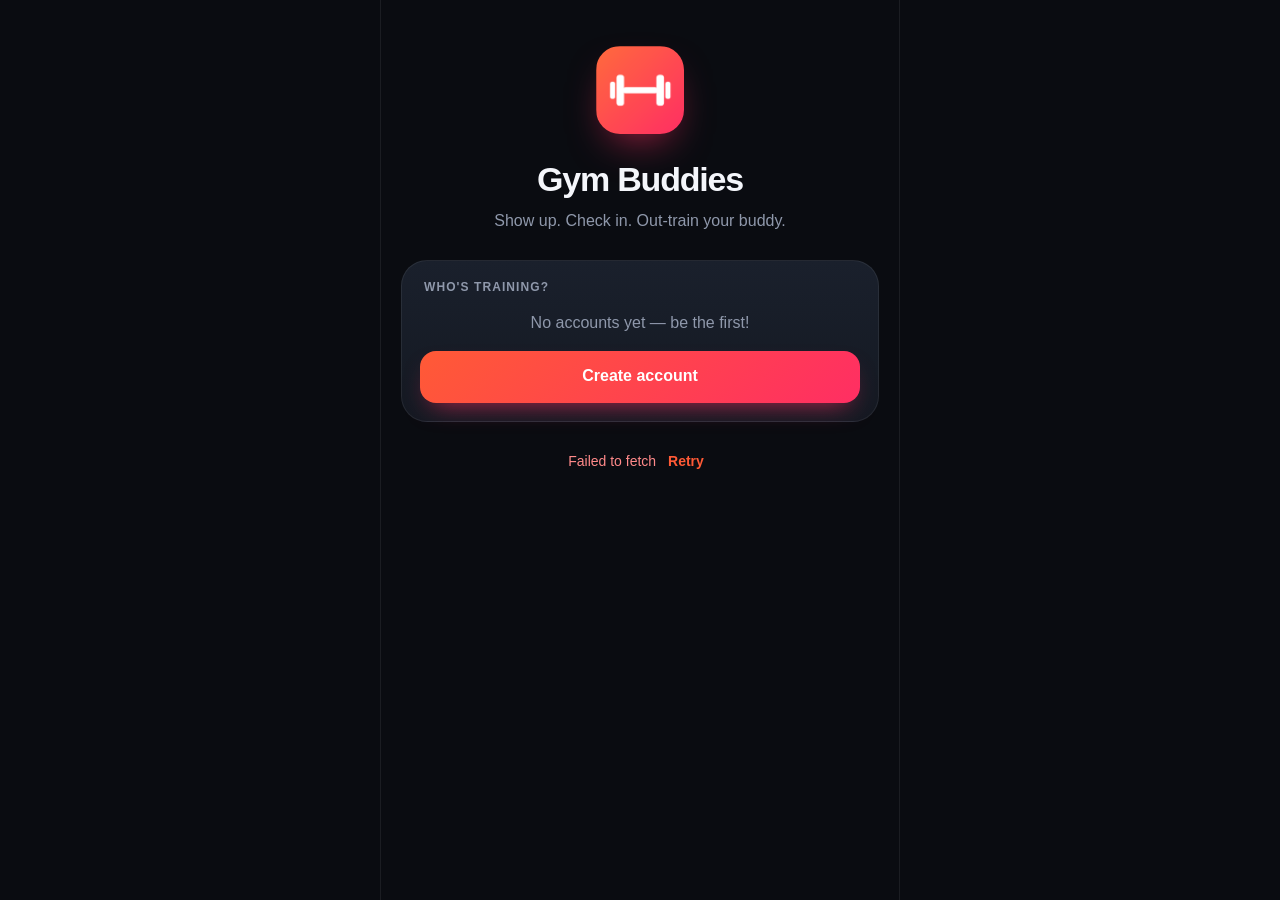
<file: index.html>
<!DOCTYPE html>
<html lang="en">
<head>
    <meta charset="UTF-8">
    <meta name="viewport" content="width=device-width, initial-scale=1, viewport-fit=cover">
    <title>Gym Buddies</title>
    <meta name="description" content="A two-person gym accountability tracker. Check in, keep streaks, out-train your buddy.">
    <meta name="theme-color" content="#0a0c11">
    <meta name="color-scheme" content="dark">
    <meta name="mobile-web-app-capable" content="yes">
    <meta name="apple-mobile-web-app-capable" content="yes">
    <meta name="apple-mobile-web-app-status-bar-style" content="black-translucent">
    <meta name="apple-mobile-web-app-title" content="Gym Buddies">
    <meta name="format-detection" content="telephone=no">
    <link rel="manifest" href="manifest.webmanifest">
    <link rel="icon" href="icons/icon.svg" type="image/svg+xml">
    <link rel="apple-touch-icon" href="icons/apple-touch-icon.png">
    <link rel="stylesheet" href="gym.css?v=3.3.0">
</head>
<body>
    <div class="app">
        <div id="auth" class="auth" hidden></div>

        <div id="main" hidden>
            <header class="topbar">
                <div class="topbar-text">
                    <span class="topbar-sub" id="tb-sub"></span>
                    <h1 id="tb-title">Gym Buddies</h1>
                </div>
                <button id="sync-btn" class="sync-pill" data-action="sync-now" aria-label="Sync status"></button>
            </header>

            <main>
                <section id="view-today" class="view" aria-label="Today"></section>
                <section id="view-calendar" class="view" aria-label="Calendar"></section>
                <section id="view-battle" class="view" aria-label="Battle"></section>
                <section id="view-trophies" class="view" aria-label="Trophies"></section>
                <section id="view-me" class="view" aria-label="Profile"></section>
            </main>

            <nav class="tabbar" aria-label="Main">
                <div class="tabbar-inner">
                    <button class="tab" data-action="tab" data-tab="today">
                        <svg viewBox="0 0 24 24" aria-hidden="true"><path d="M12 2.8c.9 3.4 5.2 5.6 5.2 10.4a5.2 5.2 0 0 1-10.4 0c0-2.6 1.5-4.2 2.6-5.2.3 1.7 1 2.7 2.1 3.1 0-3.1.4-5.6.5-8.3z"/></svg>
                        <span>Today</span>
                    </button>
                    <button class="tab" data-action="tab" data-tab="calendar">
                        <svg viewBox="0 0 24 24" aria-hidden="true"><rect x="3.5" y="5" width="17" height="15.5" rx="3.5"/><path d="M3.5 10h17M8 3v4M16 3v4"/></svg>
                        <span>Calendar</span>
                    </button>
                    <button class="tab" data-action="tab" data-tab="battle">
                        <svg viewBox="0 0 24 24" aria-hidden="true"><path d="M5 20v-8M12 20V4M19 20v-5"/></svg>
                        <span>Battle</span>
                    </button>
                    <button class="tab" data-action="tab" data-tab="trophies">
                        <svg viewBox="0 0 24 24" aria-hidden="true"><path d="M8 4h8v5a4 4 0 0 1-8 0V4z"/><path d="M8 6H5.5a2 2 0 0 0 2 4H8M16 6h2.5a2 2 0 0 1-2 4H16M12 13v4M8.5 20.5h7M10 17h4"/></svg>
                        <span>Trophies</span>
                    </button>
                    <button class="tab" data-action="tab" data-tab="me">
                        <svg viewBox="0 0 24 24" aria-hidden="true"><circle cx="12" cy="8.5" r="3.8"/><path d="M4.5 20c1.4-3.6 4.2-5.3 7.5-5.3s6.1 1.7 7.5 5.3"/></svg>
                        <span>Me</span>
                    </button>
                </div>
            </nav>
        </div>
    </div>

    <div id="sheet" class="sheet-wrap" hidden>
        <div class="sheet-backdrop" data-action="close-sheet"></div>
        <div class="sheet" role="dialog" aria-modal="true">
            <div class="sheet-handle"></div>
            <div id="sheet-body"></div>
        </div>
    </div>

    <div id="toast" class="toast" role="status" aria-live="polite"></div>
    <div id="confetti" class="confetti" aria-hidden="true"></div>
    <input type="file" id="photo-input" class="visually-hidden" accept="image/*" tabindex="-1" aria-hidden="true">

    <noscript><p style="padding:24px;color:#fff">Gym Buddies needs JavaScript enabled.</p></noscript>

    <script src="config.js?v=3.3.0"></script>
    <script src="gym.js?v=3.3.0"></script>
</body>
</html>
</file>
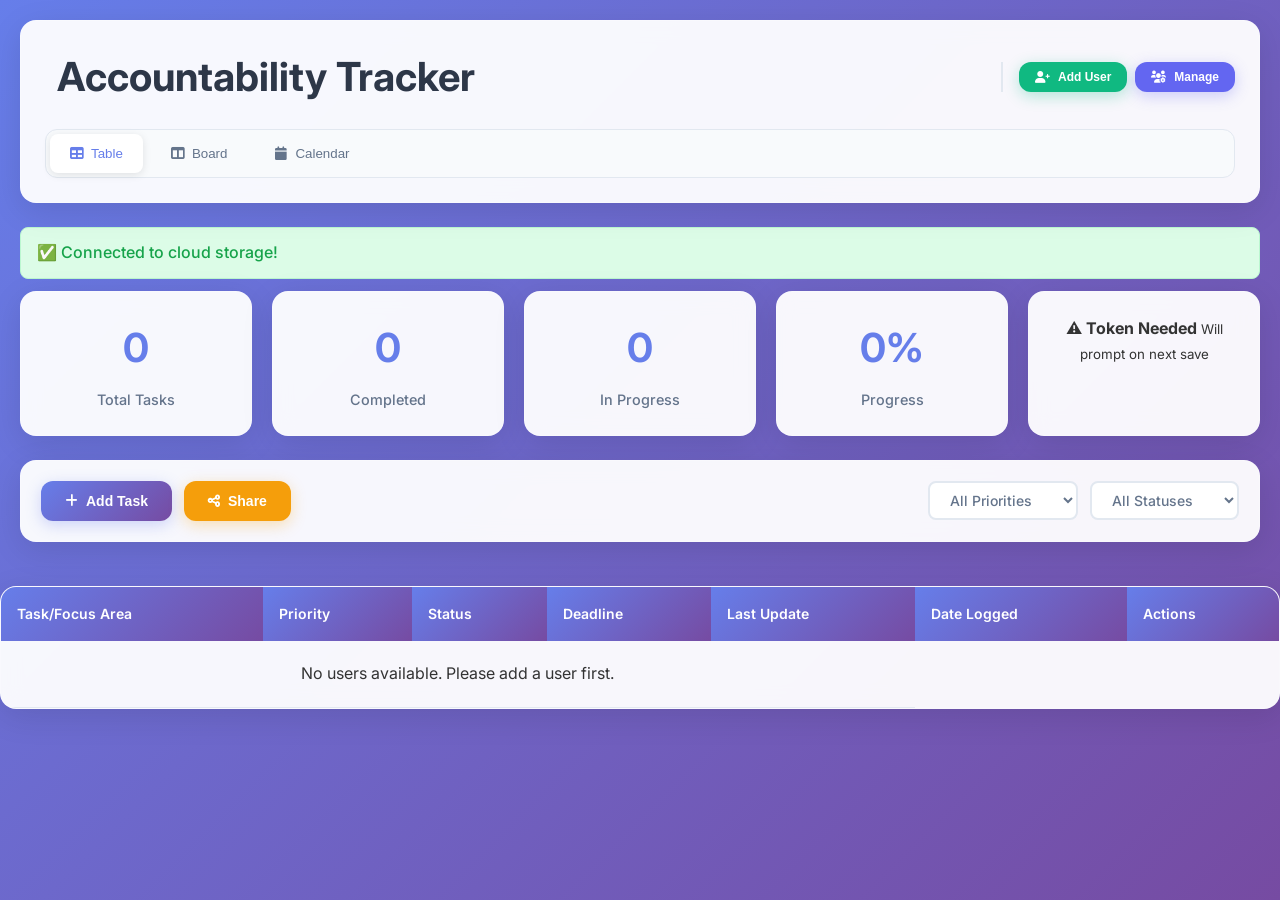
<file: tasks.html>
<!DOCTYPE html>
<html lang="en">
<head>
    <meta charset="UTF-8">
    <meta name="viewport" content="width=device-width, initial-scale=1.0">
    <title>Personal Accountability Tracker</title>
    <link rel="stylesheet" href="styles.css">
    <link href="https://cdnjs.cloudflare.com/ajax/libs/font-awesome/6.0.0/css/all.min.css" rel="stylesheet">
    <link href="https://fonts.googleapis.com/css2?family=Inter:wght@300;400;500;600;700&display=swap" rel="stylesheet">
</head>
<body>
    <div class="container">
        <header>
            <div class="header-content">
                <h1><i class="fas fa-target"></i> Accountability Tracker</h1>
                <div class="person-selector">
                    <div id="person-buttons">
                        <button class="person-btn active" onclick="switchPerson('person1')">
                            <i class="fas fa-user"></i> Alex's Tracker
                        </button>
                        <button class="person-btn" onclick="switchPerson('person2')">
                            <i class="fas fa-user"></i> Jordan's Tracker
                        </button>
                    </div>
                    <div class="user-management">
                        <button class="btn btn-add-user" onclick="showAddUserModal()">
                            <i class="fas fa-user-plus"></i> Add User
                        </button>
                        <button class="btn btn-manage-users" onclick="showManageUsersModal()">
                            <i class="fas fa-users-cog"></i> Manage
                        </button>
                    </div>
                </div>
            </div>
            <div class="view-controls">
                <button class="view-btn active" onclick="switchView('table')">
                    <i class="fas fa-table"></i> Table
                </button>
                <button class="view-btn" onclick="switchView('kanban')">
                    <i class="fas fa-columns"></i> Board
                </button>
                <button class="view-btn" onclick="switchView('calendar')">
                    <i class="fas fa-calendar"></i> Calendar
                </button>
            </div>
        </header>

        <div class="stats-section">
            <div class="stat-card">
                <div class="stat-number" id="total-tasks">0</div>
                <div class="stat-label">Total Tasks</div>
            </div>
            <div class="stat-card">
                <div class="stat-number" id="completed-tasks">0</div>
                <div class="stat-label">Completed</div>
            </div>
            <div class="stat-card">
                <div class="stat-number" id="in-progress-tasks">0</div>
                <div class="stat-label">In Progress</div>
            </div>
            <div class="stat-card">
                <div class="stat-number" id="progress-percentage">0%</div>
                <div class="stat-label">Progress</div>
            </div>
            <div class="stat-card" id="cloud-status-card" style="display: none;">
                <div class="stat-number" id="cloud-status">☁️</div>
                <div class="stat-label">Cloud Status</div>
            </div>
        </div>

        <div class="actions-bar">
            <div class="left-actions">
                <button class="btn btn-primary" onclick="addTask()">
                    <i class="fas fa-plus"></i> Add Task
                </button>
                <button class="btn btn-share" onclick="showShareModal()">
                    <i class="fas fa-share-alt"></i> Share
                </button>
            </div>
            <div class="filter-controls">
                <select id="priority-filter" onchange="filterTasks()">
                    <option value="all">All Priorities</option>
                    <option value="high">High Priority</option>
                    <option value="medium">Medium Priority</option>
                    <option value="low">Low Priority</option>
                </select>
                <select id="status-filter" onchange="filterTasks()">
                    <option value="all">All Statuses</option>
                    <option value="not-started">Not Started</option>
                    <option value="in-progress">In Progress</option>
                    <option value="completed">Completed</option>
                </select>
            </div>
        </div>
        </div>

        <!-- Table View -->
        <div id="table-view" class="view-content active">
            <div class="table-container">
                <table id="tasks-table">
                    <thead>
                        <tr>
                            <th>Task/Focus Area</th>
                            <th>Priority</th>
                            <th>Status</th>
                            <th>Deadline</th>
                            <th>Last Update</th>
                            <th>Date Logged</th>
                            <th>Actions</th>
                        </tr>
                    </thead>
                    <tbody id="tasks-tbody">
                        <!-- Tasks will be dynamically inserted here -->
                    </tbody>
                </table>
            </div>
        </div>

        <!-- Kanban Board View -->
        <div id="kanban-view" class="view-content">
            <div class="kanban-board">
                <div class="kanban-column">
                    <div class="kanban-header">
                        <h3><i class="fas fa-play"></i> Not Started</h3>
                        <span class="task-count" id="not-started-count">0</span>
                    </div>
                    <div class="kanban-tasks" id="not-started-tasks"></div>
                </div>
                <div class="kanban-column">
                    <div class="kanban-header">
                        <h3><i class="fas fa-spinner"></i> In Progress</h3>
                        <span class="task-count" id="in-progress-count">0</span>
                    </div>
                    <div class="kanban-tasks" id="in-progress-tasks-kanban"></div>
                </div>
                <div class="kanban-column">
                    <div class="kanban-header">
                        <h3><i class="fas fa-check"></i> Completed</h3>
                        <span class="task-count" id="completed-count">0</span>
                    </div>
                    <div class="kanban-tasks" id="completed-tasks-kanban"></div>
                </div>
            </div>
        </div>

        <!-- Calendar View -->
        <div id="calendar-view" class="view-content">
            <div class="calendar-header">
                <button class="nav-btn" onclick="navigateMonth(-1)"><i class="fas fa-chevron-left"></i></button>
                <h2 id="calendar-month">September 2025</h2>
                <button class="nav-btn" onclick="navigateMonth(1)"><i class="fas fa-chevron-right"></i></button>
            </div>
            <div class="calendar-grid" id="calendar-grid">
                <!-- Calendar will be generated here -->
            </div>
        </div>
    </div>

    <!-- Task Modal -->
    <div id="task-modal" class="modal">
        <div class="modal-content">
            <div class="modal-header">
                <h2 id="modal-title">Add New Task</h2>
                <button class="close-btn" onclick="closeModal()">&times;</button>
            </div>
            <div class="modal-body">
                <form id="task-form">
                    <div class="form-group">
                        <label for="task-name">Task/Focus Area *</label>
                        <input type="text" id="task-name" required placeholder="e.g., LeetCode Dynamic Programming">
                    </div>
                    <div class="form-row">
                        <div class="form-group">
                            <label for="task-priority">Priority *</label>
                            <select id="task-priority" required>
                                <option value="high">High</option>
                                <option value="medium" selected>Medium</option>
                                <option value="low">Low</option>
                            </select>
                        </div>
                        <div class="form-group">
                            <label for="task-status">Status *</label>
                            <select id="task-status" required>
                                <option value="not-started" selected>Not Started</option>
                                <option value="in-progress">In Progress</option>
                                <option value="completed">Completed</option>
                            </select>
                        </div>
                    </div>
                    <div class="form-group">
                        <label for="task-deadline">Deadline</label>
                        <input type="date" id="task-deadline">
                    </div>
                    <div class="form-group">
                        <label for="task-update">Today's Update/Action *</label>
                        <textarea id="task-update" required placeholder="What did you accomplish today? e.g., 'Solved 3 DP problems: House Robber, Coin Change, and Longest Common Subsequence'"></textarea>
                    </div>
                    <div class="form-actions">
                        <button type="button" class="btn btn-secondary" onclick="closeModal()">Cancel</button>
                        <button type="submit" class="btn btn-primary">Save Task</button>
                    </div>
                </form>
            </div>
        </div>
    </div>

    <!-- Add User Modal -->
    <div id="add-user-modal" class="modal">
        <div class="modal-content">
            <div class="modal-header">
                <h2>Add New User</h2>
                <button class="close-btn" onclick="closeAddUserModal()">&times;</button>
            </div>
            <div class="modal-body">
                <form id="add-user-form">
                    <div class="form-group">
                        <label for="user-name">User Name *</label>
                        <input type="text" id="user-name" required placeholder="Enter user name">
                    </div>
                    <div class="form-actions">
                        <button type="button" class="btn btn-secondary" onclick="closeAddUserModal()">Cancel</button>
                        <button type="submit" class="btn btn-primary">Add User</button>
                    </div>
                </form>
            </div>
        </div>
    </div>

    <!-- Manage Users Modal -->
    <div id="manage-users-modal" class="modal">
        <div class="modal-content">
            <div class="modal-header">
                <h2>Manage Users</h2>
                <button class="close-btn" onclick="closeManageUsersModal()">&times;</button>
            </div>
            <div class="modal-body">
                <div class="users-list" id="users-list">
                    <!-- Users will be listed here -->
                </div>
            </div>
        </div>
    </div>

    <!-- Share Modal -->
    <div id="share-modal" class="modal">
        <div class="modal-content">
            <div class="modal-header">
                <h2><i class="fas fa-share-alt"></i> Share Tracker</h2>
                <button class="close-btn" onclick="closeShareModal()">&times;</button>
            </div>
            <div class="modal-body">
                <div class="share-options">
                    <div class="share-method">
                        <h3><i class="fas fa-download"></i> Export Data</h3>
                        <p>Download your data to share via any method</p>
                        <button class="btn btn-primary" onclick="exportData()">
                            <i class="fas fa-download"></i> Download JSON
                        </button>
                    </div>
                    <div class="share-method">
                        <h3><i class="fas fa-cloud"></i> Google Drive Share</h3>
                        <p>Upload the tracker folder to Google Drive and share the link</p>
                        <div class="instructions">
                            <ol>
                                <li>Upload entire "Personal Tracker" folder to Google Drive</li>
                                <li>Right-click folder → Share → Anyone with link can view</li>
                                <li>Send link to collaborators</li>
                            </ol>
                        </div>
                    </div>
                    <div class="share-method">
                        <h3><i class="fas fa-cloud"></i> GitHub Cloud Storage</h3>
                        <p>Save your data permanently in the cloud for free</p>
                        <div id="github-auth-section">
                            <button class="btn btn-primary" onclick="saveToGitHub()">
                                <i class="fas fa-cloud-upload-alt"></i> Save to Cloud
                            </button>
                            <button class="btn btn-secondary" onclick="loadFromGitHub()">
                                <i class="fas fa-cloud-download-alt"></i> Load from Cloud
                            </button>
                            <div style="margin-top: 8px;">
                                <button class="btn btn-secondary" onclick="testTokenPrompt()" style="margin-right: 8px;">
                                    <i class="fas fa-test-tube"></i> Test Token
                                </button>
                                <button class="btn btn-secondary" onclick="clearSessionToken()">
                                    <i class="fas fa-key"></i> Clear Token
                                </button>
                            </div>
                            <div id="gist-url-display" style="margin-top: 8px; display: none;">
                                <label>Your Cloud Storage URL:</label>
                                <input type="text" id="gist-url" readonly style="width: 100%; padding: 6px; font-size: 12px;">
                                <button class="btn btn-secondary" onclick="copyGistUrl()" style="margin-top: 4px;">
                                    <i class="fas fa-copy"></i> Copy URL
                                </button>
                            </div>
                        </div>
                        <div class="instructions">
                            <p><strong>🔒 Smart Token System:</strong></p>
                            <ol>
                                <li>First time: Enter your GitHub token when prompted</li>
                                <li>Token is cached for 30 minutes - no more prompts!</li>
                                <li>Data loads automatically for all users (no token needed)</li>
                                <li>Share this website URL with collaborators</li>
                                <li>Use "Clear Token" to reset if needed</li>
                            </ol>
                            <p><strong>✅ Benefits:</strong> One token per session • Auto-save • Real-time sync • Secure</p>
                        </div>
                    </div>
                    <div class="share-method">
                        <h3><i class="fas fa-table"></i> Google Sheets Collaboration</h3>
                        <p>Use Google Sheets for real-time collaboration</p>
                        <button class="btn btn-primary" onclick="exportCSV()">
                            <i class="fas fa-file-csv"></i> Export CSV for Sheets
                        </button>
                    </div>
                    <div class="share-method">
                        <h3><i class="fas fa-upload"></i> Import Data</h3>
                        <p>Import data from another user</p>
                        <input type="file" id="import-file" accept=".json" style="display: none;" onchange="importData(event)">
                        <button class="btn btn-secondary" onclick="document.getElementById('import-file').click()">
                            <i class="fas fa-upload"></i> Import JSON
                        </button>
                    </div>
                </div>
            </div>
        </div>
    </div>

    <script src="config.js"></script>
    <script src="script.js"></script>
</body>
</html>
</file>
<file: gym.css>
:root {
    --bg: #0a0c11;
    --bg-2: #10131a;
    --card: #141922;
    --card-2: #1a202c;
    --line: rgba(255, 255, 255, .07);
    --text: #f4f6fb;
    --muted: #8f98ab;
    --dim: #5d6578;
    --accent: #ff5a36;
    --accent-2: #ff2e63;
    --good: #22c55e;
    --warn: #f5b301;
    --bad: #ef4444;
    --me: #ff5a36;
    --buddy: #3d8bff;
    --radius: 22px;
    --safe-top: env(safe-area-inset-top, 0px);
    --safe-bottom: env(safe-area-inset-bottom, 0px);
    --tabbar-h: 62px;
    color-scheme: dark;
}

* { box-sizing: border-box; -webkit-tap-highlight-color: transparent; }
html { -webkit-text-size-adjust: 100%; text-size-adjust: 100%; background: var(--bg); }
body {
    margin: 0;
    min-height: 100vh;
    min-height: 100dvh;
    background: var(--bg);
    color: var(--text);
    font-family: -apple-system, BlinkMacSystemFont, "SF Pro Text", "Segoe UI", Roboto, "Helvetica Neue", Arial, sans-serif;
    font-size: 16px;
    line-height: 1.4;
    -webkit-font-smoothing: antialiased;
    overscroll-behavior-y: none;
}
body::before {
    content: '';
    position: fixed;
    inset: 0;
    z-index: -1;
    pointer-events: none;
    background:
        radial-gradient(110% 55% at 50% -12%, rgba(255, 90, 54, .2), transparent 62%),
        radial-gradient(80% 45% at 105% 0, rgba(61, 139, 255, .13), transparent 60%);
}
body.no-scroll { overflow: hidden; }
button { font: inherit; color: inherit; background: none; border: 0; padding: 0; margin: 0; cursor: pointer; touch-action: manipulation; text-align: inherit; }
button:disabled { cursor: default; }
input, select { font: inherit; font-size: 16px; color: inherit; }
a { color: inherit; text-decoration: none; }
h1, h2, h3, h4 { margin: 0; }
[hidden] { display: none !important; }
:focus-visible { outline: 2px solid var(--me); outline-offset: 2px; }

.app { max-width: 520px; margin: 0 auto; min-height: 100vh; min-height: 100dvh; position: relative; }
.grow { flex: 1; min-width: 0; display: flex; flex-direction: column; gap: 2px; }
.grow small, .row small { display: block; color: var(--muted); font-size: 13px; font-weight: 500; }
.muted { color: var(--muted); }
.center { text-align: center; }

/* ---------- top bar ---------- */
.topbar {
    position: sticky;
    top: 0;
    z-index: 20;
    display: flex;
    align-items: flex-end;
    justify-content: space-between;
    gap: 12px;
    padding: calc(var(--safe-top) + 14px) 20px 12px;
    background: linear-gradient(var(--bg) 55%, rgba(10, 12, 17, 0));
}
.topbar-text { min-width: 0; }
.topbar-sub { display: block; color: var(--muted); font-size: 12px; font-weight: 700; letter-spacing: .08em; text-transform: uppercase; }
.topbar h1 { font-size: 26px; font-weight: 800; letter-spacing: -.025em; white-space: nowrap; overflow: hidden; text-overflow: ellipsis; }

.sync-pill {
    flex-shrink: 0;
    display: inline-flex;
    align-items: center;
    gap: 6px;
    min-height: 32px;
    padding: 0 12px;
    border-radius: 999px;
    background: var(--card);
    border: 1px solid var(--line);
    color: var(--muted);
    font-size: 12px;
    font-weight: 700;
}
.sync-pill .dot { width: 8px; height: 8px; border-radius: 50%; background: var(--good); box-shadow: 0 0 8px var(--good); }
.sync-pill.pending .dot { background: var(--warn); box-shadow: 0 0 8px var(--warn); }
.sync-pill.error .dot { background: var(--bad); box-shadow: 0 0 8px var(--bad); }
.sync-pill.local .dot { background: var(--muted); box-shadow: none; }
.sync-pill.syncing .dot { background: var(--buddy); animation: blink 1s infinite; }

main { padding: 2px 16px calc(var(--tabbar-h) + var(--safe-bottom) + 28px); }
.view { display: none; }
.view.active { display: block; animation: fadeUp .28s ease both; }

/* ---------- cards ---------- */
.card {
    display: block;
    width: 100%;
    margin-bottom: 14px;
    padding: 18px;
    border-radius: var(--radius);
    background: linear-gradient(180deg, var(--card-2), var(--card));
    border: 1px solid var(--line);
    box-shadow: 0 14px 34px -22px rgba(0, 0, 0, .9);
}
.card h3 { margin-bottom: 14px; color: var(--muted); font-size: 12px; font-weight: 800; letter-spacing: .09em; text-transform: uppercase; }
.verdict { margin: 14px 0 0; padding-top: 12px; border-top: 1px solid var(--line); color: var(--text); font-size: 14px; font-weight: 600; }
.pill { display: inline-flex; align-items: center; padding: 5px 10px; border-radius: 999px; background: rgba(255, 255, 255, .07); color: var(--muted); font-size: 12px; font-weight: 700; white-space: nowrap; }
.pill.good { background: rgba(34, 197, 94, .15); color: #4ade80; }
.chev { color: var(--dim); font-size: 22px; line-height: 1; }

/* ---------- buttons ---------- */
.btn {
    display: flex;
    align-items: center;
    justify-content: center;
    gap: 8px;
    width: 100%;
    min-height: 52px;
    margin-top: 10px;
    padding: 0 18px;
    border-radius: 16px;
    font-size: 16px;
    font-weight: 700;
    text-align: center;
    transition: transform .12s ease, opacity .12s ease;
}
.btn:active { transform: scale(.97); }
.btn-primary { color: #fff; background: linear-gradient(135deg, var(--accent), var(--accent-2)); box-shadow: 0 12px 26px -12px rgba(255, 46, 99, .7); }
.btn-ghost { background: rgba(255, 255, 255, .07); }
.btn-danger { color: #ff7a7a; background: rgba(239, 68, 68, .1); }
.btn-sm { width: auto; min-height: 38px; margin: 0; padding: 0 14px; font-size: 14px; border-radius: 12px; }
.link-btn { margin-top: 6px; padding: 8px; color: var(--me); font-size: 14px; font-weight: 700; }
.icon-btn { width: 44px; height: 44px; border-radius: 14px; background: rgba(255, 255, 255, .06); font-size: 24px; display: grid; place-items: center; }
.icon-btn:disabled { opacity: .25; }
.x-btn { width: 32px; height: 32px; border-radius: 50%; color: var(--dim); font-size: 14px; flex-shrink: 0; }

/* ---------- avatars ---------- */
.av {
    flex-shrink: 0;
    width: 44px;
    height: 44px;
    border-radius: 50%;
    display: inline-grid;
    place-items: center;
    font-size: 22px;
    line-height: 1;
    background-color: var(--c);
    background-image: linear-gradient(145deg, rgba(255, 255, 255, .22), rgba(0, 0, 0, .25));
    box-shadow: inset 0 0 0 2px rgba(255, 255, 255, .14), 0 8px 20px -10px var(--c);
}
.av-sm { width: 32px; height: 32px; font-size: 16px; }
.av-lg { width: 64px; height: 64px; font-size: 32px; }
.av-xl { width: 92px; height: 92px; font-size: 46px; }
.av-ghost { --c: #2a3140; color: var(--muted); font-size: 22px; }

/* ---------- hero check-in ---------- */
.hero { text-align: center; padding: 16px 18px 20px; overflow: hidden; }
.hero-top { display: flex; justify-content: space-between; align-items: center; }
.eyebrow { color: var(--muted); font-size: 12px; font-weight: 800; letter-spacing: .09em; text-transform: uppercase; }
.chip { padding: 5px 11px; border-radius: 999px; background: rgba(255, 255, 255, .07); font-size: 12px; font-weight: 700; }

.checkin {
    position: relative;
    display: block;
    width: min(64vw, 236px);
    aspect-ratio: 1;
    margin: 14px auto 8px;
    border-radius: 50%;
    transition: transform .15s ease;
}
.checkin:active { transform: scale(.95); }
.checkin-ring {
    position: absolute;
    inset: 0;
    border-radius: 50%;
    background: conic-gradient(var(--me) calc(var(--ring) * 360deg), rgba(255, 255, 255, .08) 0);
    -webkit-mask: radial-gradient(farthest-side, transparent calc(100% - 9px), #000 calc(100% - 8px));
    mask: radial-gradient(farthest-side, transparent calc(100% - 9px), #000 calc(100% - 8px));
    transition: background .5s;
}
.checkin-inner {
    position: absolute;
    inset: 17px;
    border-radius: 50%;
    display: flex;
    flex-direction: column;
    align-items: center;
    justify-content: center;
    gap: 4px;
    padding: 0 18px;
    color: #fff;
    background: radial-gradient(circle at 30% 22%, rgba(255, 255, 255, .28), transparent 55%), linear-gradient(150deg, var(--me), var(--accent-2));
    animation: glow 2.4s ease-in-out infinite;
}
.ci-svg { width: 54px; height: 54px; fill: none; stroke: currentColor; stroke-width: 2.4; stroke-linecap: round; margin-bottom: 2px; }
.ci-label { font-size: 19px; font-weight: 800; letter-spacing: -.01em; }
.ci-sub { font-size: 13px; opacity: .85; font-weight: 600; }
.hero.done .checkin-inner { background: radial-gradient(circle at 50% 30%, rgba(34, 197, 94, .2), transparent 70%), #121821; animation: none; box-shadow: inset 0 0 0 1px rgba(255, 255, 255, .06); }
.ci-check { display: grid; place-items: center; width: 62px; height: 62px; border-radius: 50%; background: var(--good); color: #06240f; font-size: 34px; font-weight: 900; margin-bottom: 4px; box-shadow: 0 10px 30px -8px rgba(34, 197, 94, .7); animation: pop .45s cubic-bezier(.2, 1.6, .4, 1) both; }
.hero.done .ci-label { color: var(--text); }
.hero.done .ci-sub { color: var(--muted); opacity: 1; }
.hero-msg { margin: 6px 4px 0; color: var(--text); font-size: 15px; font-weight: 600; }

.chips { display: flex; flex-wrap: wrap; justify-content: center; gap: 8px; margin-top: 14px; }
.chips-label { width: 100%; color: var(--muted); font-size: 12px; font-weight: 700; letter-spacing: .06em; text-transform: uppercase; }
.tag { min-height: 36px; padding: 0 14px; border-radius: 999px; background: rgba(255, 255, 255, .06); border: 1px solid var(--line); font-size: 14px; font-weight: 600; transition: all .15s; }
.tag.on { background: var(--me); border-color: transparent; color: #fff; }

/* ---------- tiles ---------- */
.tiles { display: grid; grid-template-columns: repeat(3, 1fr); gap: 10px; margin-bottom: 14px; }
.tile { display: flex; flex-direction: column; align-items: center; padding: 14px 6px 12px; border-radius: 18px; background: linear-gradient(180deg, var(--card-2), var(--card)); border: 1px solid var(--line); }
.tile-ic { font-size: 20px; }
.tile-val { font-size: 30px; font-weight: 800; letter-spacing: -.03em; font-variant-numeric: tabular-nums; line-height: 1.15; }
.tile-lbl { color: var(--muted); font-size: 12px; font-weight: 600; }

/* ---------- buddy ---------- */
.buddy-row { display: flex; align-items: center; gap: 12px; }
.buddy-row strong { font-size: 15px; }
.buddy-foot { margin-top: 12px; padding-top: 12px; border-top: 1px solid var(--line); color: var(--muted); font-size: 14px; font-weight: 600; }

/* ---------- week dots ---------- */
.wk-row { display: grid; grid-template-columns: 64px repeat(7, 1fr) 36px; align-items: center; gap: 5px; margin-bottom: 9px; }
.wk-row:last-child { margin-bottom: 0; }
.wk-head span { text-align: center; color: var(--dim); font-size: 11px; font-weight: 800; }
.wk-name { font-size: 13px; font-weight: 700; overflow: hidden; text-overflow: ellipsis; white-space: nowrap; }
.wk-dot { justify-self: center; width: 100%; max-width: 30px; aspect-ratio: 1; border-radius: 50%; background: rgba(255, 255, 255, .06); position: relative; }
.wk-dot.on { background: var(--c); box-shadow: 0 4px 14px -6px var(--c); }
.wk-dot.on::after { content: '✓'; position: absolute; inset: 0; display: grid; place-items: center; color: #fff; font-size: 12px; font-weight: 900; }
.wk-dot.today { box-shadow: 0 0 0 2px var(--bg-2), 0 0 0 3.5px rgba(255, 255, 255, .55); }
.wk-dot.future { opacity: .35; }
.wk-count { text-align: right; color: var(--muted); font-size: 13px; font-weight: 700; font-variant-numeric: tabular-nums; }

/* ---------- bars ---------- */
.bar { height: 10px; border-radius: 6px; background: rgba(255, 255, 255, .07); overflow: hidden; }
.bar.thin { height: 6px; }
.bar.thick { height: 14px; border-radius: 8px; }
.bar > i { display: block; width: var(--w); height: 100%; border-radius: inherit; background: var(--c); transition: width .6s cubic-bezier(.2, .8, .2, 1); }
.mrow { margin-bottom: 14px; }
.mrow:last-of-type { margin-bottom: 0; }
.mrow-top { display: flex; justify-content: space-between; margin-bottom: 7px; font-size: 14px; font-weight: 600; color: var(--muted); }
.mrow-top b { color: var(--text); font-size: 17px; }

/* ---------- next badge / install ---------- */
.next-badge, .install-card { display: flex; align-items: center; gap: 14px; text-align: left; }
.next-badge .bar { margin: 6px 0 4px; }
.next-badge strong { font-size: 16px; }
.nb-ic { flex-shrink: 0; width: 52px; height: 52px; border-radius: 16px; display: grid; place-items: center; font-size: 28px; background: rgba(255, 255, 255, .06); }

/* ---------- calendar ---------- */
.cal-head { display: flex; align-items: center; justify-content: space-between; margin-bottom: 14px; }
.cal-head h2 { font-size: 18px; font-weight: 800; }
.cal-grid { display: grid; grid-template-columns: repeat(7, 1fr); gap: 6px; }
.cal-dow { text-align: center; color: var(--dim); font-size: 11px; font-weight: 800; padding-bottom: 2px; }
.cal-day {
    position: relative;
    aspect-ratio: 1;
    border-radius: 13px;
    display: grid;
    place-items: center;
    background: rgba(255, 255, 255, .04);
    font-size: 15px;
    font-weight: 600;
    font-variant-numeric: tabular-nums;
    text-align: center;
    transition: transform .12s;
}
.cal-day:active { transform: scale(.92); }
.cal-day.empty { background: none; }
.cal-day.mine { background: var(--me); color: #fff; font-weight: 800; box-shadow: 0 6px 16px -8px var(--me); }
.cal-day.today { box-shadow: inset 0 0 0 2px rgba(255, 255, 255, .7); }
.cal-day.future { opacity: .28; }
.cal-day .bd { position: absolute; bottom: 4px; left: 50%; width: 7px; height: 7px; margin-left: -3.5px; border-radius: 50%; background: var(--buddy); }
.cal-day.mine .bd { box-shadow: 0 0 0 1.5px #fff; }
.legend { display: flex; flex-wrap: wrap; gap: 8px 16px; margin-top: 14px; color: var(--muted); font-size: 13px; font-weight: 600; }
.legend span { display: inline-flex; align-items: center; gap: 6px; }
.lg { display: inline-block; width: 10px; height: 10px; border-radius: 3px; background: var(--c); }
.lg-dot { border-radius: 50%; width: 8px; height: 8px; }
.hint { margin: 0 6px 14px; color: var(--dim); font-size: 13px; text-align: center; }

.day-row { display: flex; align-items: center; gap: 12px; padding: 12px 0; border-bottom: 1px solid var(--line); }

/* ---------- battle ---------- */
.vs { display: grid; grid-template-columns: 1fr auto 1fr; align-items: center; gap: 8px; text-align: center; background: radial-gradient(70% 120% at 0 50%, color-mix(in srgb, var(--me) 22%, transparent), transparent 70%), radial-gradient(70% 120% at 100% 50%, color-mix(in srgb, var(--buddy) 22%, transparent), transparent 70%), linear-gradient(180deg, var(--card-2), var(--card)); }
.vs-side { display: flex; flex-direction: column; align-items: center; gap: 8px; min-width: 0; }
.vs-side strong { max-width: 100%; overflow: hidden; text-overflow: ellipsis; white-space: nowrap; }
.vs-mid { display: flex; flex-direction: column; align-items: center; }
.vs-mid small { color: var(--muted); font-size: 11px; font-weight: 700; text-transform: uppercase; letter-spacing: .08em; }
.vs-score { display: flex; align-items: baseline; gap: 6px; font-size: 40px; font-weight: 900; letter-spacing: -.04em; font-variant-numeric: tabular-nums; line-height: 1.1; }
.vs-score em { color: var(--dim); font-style: normal; font-size: 28px; }
.vs-months { margin-top: 4px; }

.duo { display: grid; grid-template-columns: 1fr auto 1fr; align-items: center; text-align: center; }
.duo-side { display: flex; flex-direction: column; align-items: center; }
.duo-val { font-size: 44px; font-weight: 900; letter-spacing: -.04em; color: var(--c); line-height: 1.05; font-variant-numeric: tabular-nums; }
.duo-lbl { font-weight: 700; }
.duo-sub { color: var(--muted); font-size: 12px; font-weight: 600; }
.duo-vs { color: var(--dim); font-weight: 900; font-size: 13px; letter-spacing: .1em; }

.ch-top { display: flex; align-items: center; gap: 12px; }
.ch-top strong { font-size: 17px; }
.ch-scores { display: flex; gap: 10px; margin-top: 14px; }
.ch-score { flex: 1; display: flex; align-items: center; gap: 8px; padding: 10px 12px; border-radius: 16px; background: rgba(255, 255, 255, .05); border: 1px solid transparent; min-width: 0; }
.ch-score b { font-size: 22px; font-variant-numeric: tabular-nums; }
.ch-score span:last-child { color: var(--muted); font-size: 13px; font-weight: 600; overflow: hidden; text-overflow: ellipsis; white-space: nowrap; }
.ch-score.lead { border-color: var(--c); background: rgba(255, 255, 255, .08); }

.chart { display: block; width: 100%; height: auto; overflow: visible; }
.goal-line { stroke: rgba(255, 255, 255, .25); stroke-dasharray: 4 4; stroke-width: 1; }
.goal-txt, .axis-txt { fill: var(--dim); font-size: 10px; font-weight: 700; font-family: inherit; }

.pd-row { display: grid; grid-template-columns: 38px 1fr; align-items: center; gap: 10px; margin-bottom: 8px; }
.pd-lbl { color: var(--muted); font-size: 12px; font-weight: 700; }
.pd-bars { display: flex; flex-direction: column; gap: 3px; }
.pd-tops { margin-top: 12px; padding-top: 12px; border-top: 1px solid var(--line); display: flex; flex-direction: column; gap: 6px; }
.pd-top { display: flex; align-items: center; gap: 8px; font-size: 14px; color: var(--muted); font-weight: 600; }
.pd-top b { margin-left: auto; color: var(--text); }

.at-row { display: grid; grid-template-columns: 1.5fr repeat(var(--n), 1fr); gap: 8px; padding: 10px 0; border-bottom: 1px solid var(--line); font-size: 14px; font-variant-numeric: tabular-nums; }
.at-row:last-child { border-bottom: 0; }
.at-row span:not(:first-child) { text-align: right; font-weight: 700; }
.at-row span:first-child { color: var(--muted); font-weight: 600; }
.at-row em { color: var(--me); font-style: normal; font-size: 11px; font-weight: 800; text-transform: uppercase; }
.at-head { padding-top: 0; font-size: 12px; font-weight: 800; text-transform: uppercase; letter-spacing: .05em; }
.at-head span { overflow: hidden; text-overflow: ellipsis; white-space: nowrap; }
.at-row .best { color: #ffd166; }

/* ---------- trophies ---------- */
.seg { display: grid; grid-auto-flow: column; grid-auto-columns: 1fr; gap: 4px; padding: 4px; margin-bottom: 14px; border-radius: 14px; background: var(--card); border: 1px solid var(--line); }
.seg button { min-height: 38px; border-radius: 10px; color: var(--muted); font-size: 14px; font-weight: 700; text-align: center; }
.seg button.on { background: var(--card-2); color: var(--text); box-shadow: 0 2px 8px rgba(0, 0, 0, .3); }
.trophy-head { display: flex; align-items: center; gap: 14px; }
.trophy-head strong { font-size: 24px; font-weight: 900; }
.trophy-head .bar { margin-top: 8px; }
.badge-grid { display: grid; grid-template-columns: repeat(3, 1fr); gap: 10px; }
.badge { display: flex; flex-direction: column; align-items: center; gap: 3px; padding: 14px 8px 12px; border-radius: 18px; text-align: center; background: linear-gradient(180deg, var(--card-2), var(--card)); border: 1px solid var(--line); }
.badge .ic { font-size: 34px; line-height: 1.2; }
.badge .nm { font-size: 13px; font-weight: 800; line-height: 1.2; }
.badge .ds { color: var(--muted); font-size: 11px; line-height: 1.25; min-height: 28px; }
.badge .ok { margin-top: 4px; color: #4ade80; font-size: 11px; font-weight: 800; text-transform: uppercase; letter-spacing: .05em; }
.badge .bar { width: 80%; margin-top: 6px; }
.badge .prog { color: var(--dim); font-size: 11px; font-weight: 700; }
.badge.locked .ic { filter: grayscale(1); opacity: .35; }
.badge:not(.locked) { border-color: rgba(255, 209, 102, .25); box-shadow: 0 10px 26px -18px rgba(255, 209, 102, .6); }

/* ---------- profile / settings ---------- */
.profile { display: flex; flex-direction: column; align-items: center; gap: 6px; text-align: center; padding: 24px 18px; }
.profile h2 { margin-top: 6px; font-size: 24px; font-weight: 800; }
.profile small { color: var(--muted); font-size: 13px; }
.profile .btn { margin-top: 10px; }
.list-title { margin: 22px 6px 8px; color: var(--dim); font-size: 12px; font-weight: 800; letter-spacing: .08em; text-transform: uppercase; }
.list { overflow: hidden; border-radius: var(--radius); background: var(--card); border: 1px solid var(--line); }
.row { display: flex; align-items: center; gap: 12px; width: 100%; min-height: 58px; padding: 12px 16px; border-bottom: 1px solid var(--line); font-weight: 600; text-align: left; }
.row:last-child { border-bottom: 0; }
.row-ic { width: 34px; height: 34px; border-radius: 10px; display: grid; place-items: center; background: rgba(255, 255, 255, .06); font-size: 17px; flex-shrink: 0; }
.row select { max-width: 45%; min-height: 38px; padding: 0 10px; border-radius: 10px; background: var(--card-2); border: 1px solid var(--line); }
.stepper { display: flex; align-items: center; gap: 4px; }
.stepper button { width: 38px; height: 38px; border-radius: 12px; background: rgba(255, 255, 255, .08); font-size: 20px; font-weight: 700; text-align: center; }
.stepper b { min-width: 30px; text-align: center; font-size: 18px; font-variant-numeric: tabular-nums; }
.stepper.big button { width: 48px; height: 48px; font-size: 24px; }
.stepper.big b { min-width: 46px; font-size: 26px; }
.stepper.big small { margin-left: 8px; color: var(--muted); font-size: 14px; }
.foot { margin: 20px 0 0; color: var(--dim); font-size: 12px; text-align: center; }
main > .view > .btn-danger { margin-top: 22px; }

/* ---------- auth ---------- */
.auth { min-height: 100vh; min-height: 100dvh; padding: calc(var(--safe-top) + 24px) 20px calc(var(--safe-bottom) + 28px); display: flex; flex-direction: column; animation: fadeUp .3s ease both; }
.auth-hero { text-align: center; margin: 22px 0 28px; }
.logo { width: 88px; height: 88px; border-radius: 24px; box-shadow: 0 18px 40px -16px rgba(255, 46, 99, .7); }
.auth-hero h1 { margin-top: 16px; font-size: 34px; font-weight: 900; letter-spacing: -.035em; }
.auth-hero p { margin: 6px 0 0; color: var(--muted); font-size: 16px; }
.auth-card { padding: 18px; border-radius: 26px; background: linear-gradient(180deg, var(--card-2), var(--card)); border: 1px solid var(--line); }
.auth-card h3 { margin: 0 0 12px 4px; color: var(--muted); font-size: 12px; font-weight: 800; letter-spacing: .09em; text-transform: uppercase; }
.profile-btn { display: flex; align-items: center; gap: 14px; width: 100%; min-height: 70px; margin-bottom: 8px; padding: 12px 14px; border-radius: 18px; background: rgba(255, 255, 255, .045); border: 1px solid var(--line); transition: transform .12s; }
.profile-btn:active { transform: scale(.98); }
.profile-btn strong { font-size: 17px; }
.skeleton { height: 70px; margin-bottom: 8px; border-radius: 18px; background: linear-gradient(90deg, rgba(255, 255, 255, .04), rgba(255, 255, 255, .09), rgba(255, 255, 255, .04)); background-size: 200% 100%; animation: shimmer 1.2s infinite; }
.auth-err { margin: 16px 4px 0; color: #ff8a8a; font-size: 14px; text-align: center; }
.auth-foot { margin: 16px 0 0; color: var(--dim); font-size: 13px; text-align: center; }
.back-btn { align-self: flex-start; min-height: 44px; padding: 0 6px; color: var(--muted); font-size: 17px; font-weight: 600; }

.pin-wrap { flex: 1; display: flex; flex-direction: column; align-items: center; justify-content: center; text-align: center; padding-bottom: 10px; }
.pin-wrap h2 { margin-top: 14px; font-size: 24px; font-weight: 800; }
.pin-wrap p { margin: 4px 0 0; }
.pin-dots { display: flex; gap: 18px; margin: 26px 0 6px; }
.pin-dots i { width: 15px; height: 15px; border-radius: 50%; border: 2px solid var(--muted); transition: all .12s; }
.pin-dots i.on { background: var(--text); border-color: var(--text); transform: scale(1.1); }
.keypad { display: grid; grid-template-columns: repeat(3, 76px); gap: 16px 26px; margin-top: 18px; }
.key { width: 76px; height: 76px; border-radius: 50%; background: rgba(255, 255, 255, .07); font-size: 30px; font-weight: 500; text-align: center; transition: background .1s, transform .1s; }
.key:active { background: rgba(255, 255, 255, .2); transform: scale(.94); }
.key-del { background: none; font-size: 24px; color: var(--muted); }

.reg h1 { margin-top: 8px; font-size: 28px; font-weight: 900; letter-spacing: -.03em; }
.reg > .muted { margin: 4px 0 18px; }
.field { display: block; margin-bottom: 18px; }
.field > span { display: block; margin: 0 0 8px 2px; color: var(--muted); font-size: 13px; font-weight: 700; }
.field input:not([type=hidden]) {
    width: 100%;
    min-height: 54px;
    padding: 0 16px;
    border-radius: 16px;
    background: var(--card);
    border: 1px solid var(--line);
    outline: none;
    transition: border-color .15s, box-shadow .15s;
}
.field input:focus { border-color: var(--me); box-shadow: 0 0 0 4px rgba(255, 90, 54, .15); }
.field input[type=password] { letter-spacing: .4em; font-size: 20px; }
.field-row { display: grid; grid-template-columns: 1fr 1fr; gap: 12px; }
.opt-grid { display: grid; grid-template-columns: repeat(6, 1fr); gap: 8px; }
.opt { aspect-ratio: 1; border-radius: 14px; background: var(--card); border: 1px solid var(--line); font-size: 24px; text-align: center; transition: transform .1s; }
.opt.sel { background: var(--card-2); border-color: var(--me); box-shadow: 0 0 0 2px var(--me); transform: scale(1.04); }
.sw-row { display: flex; gap: 14px; flex-wrap: wrap; padding: 4px 2px; }
.sw { width: 38px; height: 38px; border-radius: 50%; background: var(--c); transition: transform .1s; }
.sw.sel { box-shadow: 0 0 0 3px var(--bg), 0 0 0 5px #fff; transform: scale(1.06); }
.form-err { min-height: 20px; margin: 0 0 4px; color: #ff8a8a; font-size: 14px; font-weight: 600; }
.fine { margin: 14px 4px 0; color: var(--dim); font-size: 12px; text-align: center; }

/* ---------- steps ---------- */
.card-head { display: flex; align-items: center; justify-content: space-between; gap: 10px; margin-bottom: 12px; }
.card-head h3 { margin: 0; }
.steps-row { display: grid; grid-template-columns: 1.3fr 1fr 1fr; gap: 8px; align-items: end; }
.steps-row > div { display: flex; flex-direction: column; min-width: 0; }
.steps-row b { font-size: 18px; font-weight: 800; font-variant-numeric: tabular-nums; overflow: hidden; text-overflow: ellipsis; }
.steps-row small { color: var(--muted); font-size: 12px; font-weight: 600; }
.steps-big { font-size: 30px; font-weight: 900; letter-spacing: -.03em; font-variant-numeric: tabular-nums; line-height: 1.1; }
.chips.left { justify-content: flex-start; margin: -6px 0 12px; }
.small { font-size: 14px; margin: 0 0 12px; }
.fine.left { text-align: left; margin: 12px 0 0; }

/* ---------- progress photos ---------- */
.visually-hidden { position: absolute !important; width: 1px; height: 1px; padding: 0; margin: -1px; overflow: hidden; clip: rect(0 0 0 0); border: 0; opacity: 0; }
label.btn { cursor: pointer; }
.ph-strip { display: grid; grid-template-columns: repeat(4, 1fr); gap: 8px; }
.ph-grid { display: grid; grid-template-columns: repeat(3, 1fr); gap: 8px; margin-top: 16px; }
.ph { position: relative; display: block; aspect-ratio: 3 / 4; border-radius: 14px; overflow: hidden; background: var(--card); border: 1px solid var(--line); cursor: pointer; }
.ph img { width: 100%; height: 100%; object-fit: cover; display: block; }
.ph > span:last-child { position: absolute; left: 0; right: 0; bottom: 0; padding: 14px 6px 5px; background: linear-gradient(transparent, rgba(0, 0, 0, .75)); color: #fff; font-size: 11px; font-weight: 700; text-align: center; }
.ph-add { display: flex; flex-direction: column; align-items: center; justify-content: center; gap: 2px; border-style: dashed; border-color: rgba(255, 255, 255, .18); color: var(--muted); font-size: 12px; font-weight: 700; text-align: center; }
.ph-add > span:last-child { position: static; background: none; color: inherit; padding: 0; }
.ph-plus { font-size: 26px; line-height: 1; color: var(--me); }
.ph-view { margin: 0 -4px 14px; border-radius: 18px; overflow: hidden; background: #000; }
.ph-view img { display: block; width: 100%; max-height: 58vh; object-fit: contain; }
.ph-compare { display: grid; grid-template-columns: 1fr 1fr; gap: 8px; margin-bottom: 6px; }
.ph-compare figure { margin: 0; }
.ph-compare img { display: block; width: 100%; aspect-ratio: 3 / 4; object-fit: cover; border-radius: 14px; background: #000; }
.ph-compare figcaption { margin-top: 6px; text-align: center; color: var(--muted); font-size: 13px; }
.ph-compare figcaption b { display: block; color: var(--text); }
.btn-row { display: grid; grid-template-columns: repeat(auto-fit, minmax(0, 1fr)); gap: 10px; }

/* ---------- consistency score ---------- */
.warn-card { display: flex; align-items: center; gap: 12px; border-color: rgba(245, 179, 1, .45); background: linear-gradient(180deg, rgba(245, 179, 1, .12), rgba(245, 179, 1, .05)); }
.warn-card strong { color: #fcd34d; }
.sring { --p: 0; position: relative; flex-shrink: 0; width: 60px; height: 60px; border-radius: 50%; display: grid; place-items: center; background: conic-gradient(var(--c) calc(var(--p) * 3.6deg), rgba(255, 255, 255, .08) 0); box-shadow: 0 8px 22px -12px var(--c); }
.sring::before { content: ''; position: absolute; inset: 6px; border-radius: 50%; background: linear-gradient(180deg, var(--card-2), var(--card)); }
.sring b { position: relative; font-size: 19px; font-weight: 900; letter-spacing: -.02em; font-variant-numeric: tabular-nums; }
.vs .sring { width: 84px; height: 84px; }
.vs .sring::before { inset: 7px; }
.vs .sring b { font-size: 28px; }
.vs .vs-mid small:first-child { margin-bottom: 2px; }
.vs-help { grid-column: 1 / -1; margin-top: 10px; padding: 9px 12px; border-radius: 12px; background: rgba(255, 255, 255, .05); color: var(--muted); font-size: 12px; font-weight: 700; text-align: center; }
.vs.solo { grid-template-columns: 1fr; }
.score-row { display: flex; align-items: center; gap: 14px; padding: 8px 0; }
.score-row + .score-row { border-top: 1px solid var(--line); }
.score-row strong { font-size: 16px; }
.at-total { border-top: 1px solid rgba(255, 255, 255, .18); font-weight: 800; }
.at-total span:first-child { color: var(--text) !important; font-weight: 800 !important; }
.at-row .sub, .mrow-top .sub { color: var(--dim); font-size: 11px; font-weight: 600; }
.warn-txt { color: #fbbf24; }
.ok-txt { color: #4ade80; }
.plan-step { justify-content: center; margin: 8px 0 14px; }
.plan-preview { min-height: 64px; padding: 12px 14px; margin-bottom: 6px; border-radius: 14px; background: rgba(255, 255, 255, .05); border: 1px solid var(--line); color: var(--muted); font-size: 14px; line-height: 1.55; }
.plan-preview b { color: var(--text); }
.btn:disabled { opacity: .45; }
.rules { display: flex; flex-direction: column; gap: 14px; margin: 4px 0 16px; }
.rule { display: flex; gap: 12px; align-items: flex-start; }
.rule b { display: block; font-size: 15px; }
.rule small { display: block; color: var(--muted); font-size: 13px; line-height: 1.45; }
.rule-ic { flex-shrink: 0; width: 40px; height: 40px; border-radius: 12px; display: grid; place-items: center; font-size: 20px; background: rgba(255, 255, 255, .06); }
.mchips { display: flex; flex-wrap: wrap; gap: 6px; margin-top: 8px; }
.mchip { padding: 4px 8px; border-radius: 9px; background: rgba(255, 255, 255, .06); color: var(--muted); font-size: 11px; font-weight: 700; font-variant-numeric: tabular-nums; }
.mchip b { display: inline; margin-right: 3px; color: var(--text); font-size: 12px; }
.mchip.on { background: var(--me); color: #fff; }
.mchip.on b { color: #fff; }
.formula { padding: 12px; border-radius: 14px; text-align: center; font-family: ui-monospace, "SF Mono", Consolas, monospace; font-size: 13px; font-weight: 700; color: var(--text); background: linear-gradient(135deg, rgba(255, 90, 54, .15), rgba(255, 46, 99, .1)); border: 1px solid rgba(255, 90, 54, .25); }

/* ---------- sheet ---------- */
.sheet-wrap { position: fixed; inset: 0; z-index: 50; }
.sheet-backdrop { position: absolute; inset: 0; background: rgba(0, 0, 0, .6); animation: fade .2s ease both; }
.sheet {
    position: absolute;
    left: 0;
    right: 0;
    bottom: 0;
    max-width: 520px;
    max-height: 90dvh;
    margin: 0 auto;
    overflow-y: auto;
    -webkit-overflow-scrolling: touch;
    padding: 8px 20px calc(var(--safe-bottom) + 20px);
    border-radius: 28px 28px 0 0;
    background: var(--bg-2);
    border-top: 1px solid var(--line);
    animation: slideUp .32s cubic-bezier(.2, .9, .3, 1) both;
}
.sheet-handle { width: 40px; height: 5px; margin: 4px auto 16px; border-radius: 3px; background: rgba(255, 255, 255, .2); }
.sheet-title { margin-bottom: 8px; font-size: 22px; font-weight: 800; letter-spacing: -.02em; }
.sheet .muted { margin: 0 0 16px; }
.sheet .chips { justify-content: flex-start; margin: 16px 0 6px; }
.sheet .chips-label { text-align: left; }
.help { margin-top: 18px; color: var(--muted); font-size: 14px; }
.help summary { cursor: pointer; font-weight: 700; min-height: 32px; }
.steps { margin: 12px 0 8px; padding-left: 22px; color: var(--text); line-height: 1.6; }
.steps li { margin-bottom: 6px; }
.unlock { display: flex; flex-direction: column; align-items: center; text-align: center; padding: 8px 0; }
.unlock-ic { font-size: 76px; animation: pop .6s cubic-bezier(.2, 1.6, .4, 1) both; }
.unlock small { color: #ffd166; font-size: 12px; font-weight: 800; text-transform: uppercase; letter-spacing: .1em; }
.unlock h2 { margin: 4px 0; font-size: 26px; font-weight: 900; }

/* ---------- tab bar ---------- */
.tabbar {
    position: fixed;
    left: 0;
    right: 0;
    bottom: 0;
    z-index: 30;
    padding: 6px 8px calc(var(--safe-bottom) + 6px);
    background: rgba(13, 16, 23, .84);
    -webkit-backdrop-filter: saturate(180%) blur(22px);
    backdrop-filter: saturate(180%) blur(22px);
    border-top: 1px solid var(--line);
}
.tabbar-inner { display: grid; grid-template-columns: repeat(5, 1fr); max-width: 520px; margin: 0 auto; }
.tab { display: flex; flex-direction: column; align-items: center; justify-content: center; gap: 3px; min-height: 50px; color: var(--dim); font-size: 11px; font-weight: 700; text-align: center; transition: color .15s; }
.tab svg { width: 25px; height: 25px; fill: none; stroke: currentColor; stroke-width: 1.9; stroke-linecap: round; stroke-linejoin: round; transition: transform .2s; }
.tab.active { color: var(--text); }
.tab.active svg { color: var(--me); transform: translateY(-1px) scale(1.06); }

/* ---------- toast & confetti ---------- */
.toast {
    position: fixed;
    left: 50%;
    bottom: calc(var(--tabbar-h) + var(--safe-bottom) + 18px);
    z-index: 60;
    display: flex;
    align-items: center;
    gap: 14px;
    width: max-content;
    max-width: calc(100vw - 32px);
    padding: 12px 16px;
    border-radius: 16px;
    background: rgba(32, 38, 52, .96);
    border: 1px solid rgba(255, 255, 255, .1);
    box-shadow: 0 16px 40px -12px rgba(0, 0, 0, .8);
    font-size: 15px;
    font-weight: 600;
    opacity: 0;
    pointer-events: none;
    transform: translate(-50%, 16px);
    transition: opacity .2s, transform .25s cubic-bezier(.2, .9, .3, 1);
}
.toast.show { opacity: 1; pointer-events: auto; transform: translate(-50%, 0); }
.toast button { flex-shrink: 0; min-height: 32px; padding: 0 4px; color: var(--me); font-weight: 800; }

.confetti { position: fixed; z-index: 70; width: 0; height: 0; pointer-events: none; }
.confetti i { position: absolute; width: 8px; height: 12px; border-radius: 2px; animation: burst 1.2s cubic-bezier(.15, .7, .3, 1) forwards; }

.shake { animation: shake .4s; }

@keyframes fadeUp { from { opacity: 0; transform: translateY(8px); } to { opacity: 1; transform: none; } }
@keyframes fade { from { opacity: 0; } to { opacity: 1; } }
@keyframes slideUp { from { transform: translateY(100%); } to { transform: none; } }
@keyframes pop { from { transform: scale(.3); opacity: 0; } to { transform: scale(1); opacity: 1; } }
@keyframes glow { 0%, 100% { box-shadow: 0 0 0 0 rgba(255, 70, 80, .45), 0 18px 40px -16px rgba(255, 46, 99, .8); } 50% { box-shadow: 0 0 0 16px rgba(255, 70, 80, 0), 0 18px 40px -16px rgba(255, 46, 99, .8); } }
@keyframes blink { 50% { opacity: .3; } }
@keyframes shimmer { to { background-position: -200% 0; } }
@keyframes shake { 20%, 60% { transform: translateX(-8px); } 40%, 80% { transform: translateX(8px); } }
@keyframes burst {
    0% { transform: translate(0, 0) rotate(0); opacity: 1; }
    70% { opacity: 1; }
    100% { transform: translate(var(--x), calc(var(--y) + 90px)) rotate(var(--r)); opacity: 0; }
}

@media (max-width: 360px) {
    .topbar h1 { font-size: 22px; }
    .keypad { grid-template-columns: repeat(3, 68px); gap: 14px 22px; }
    .key { width: 68px; height: 68px; }
    .tile-val { font-size: 26px; }
    .wk-row { grid-template-columns: 54px repeat(7, 1fr) 32px; }
}

@media (min-width: 600px) {
    .app { border-left: 1px solid var(--line); border-right: 1px solid var(--line); }
}

@media (prefers-reduced-motion: reduce) {
    *, *::before, *::after { animation: none !important; transition: none !important; }
}
</file>
<file: styles.css>
/* Reset and Base Styles */
* {
    margin: 0;
    padding: 0;
    box-sizing: border-box;
}

body {
    font-family: 'Inter', -apple-system, BlinkMacSystemFont, 'Segoe UI', Roboto, sans-serif;
    background: linear-gradient(135deg, #667eea 0%, #764ba2 100%);
    color: #333;
    min-height: 100vh;
    line-height: 1.6;
}

.container {
    max-width: 1400px;
    margin: 0 auto;
    padding: 20px;
}

/* Header */
header {
    background: rgba(255, 255, 255, 0.95);
    backdrop-filter: blur(10px);
    border-radius: 16px;
    padding: 24px;
    margin-bottom: 24px;
    box-shadow: 0 8px 32px rgba(0, 0, 0, 0.1);
    border: 1px solid rgba(255, 255, 255, 0.2);
}

.header-content {
    display: flex;
    justify-content: space-between;
    align-items: center;
    margin-bottom: 20px;
}

header h1 {
    font-size: 2.5rem;
    font-weight: 700;
    color: #2d3748;
    display: flex;
    align-items: center;
    gap: 12px;
}

header h1 i {
    color: #667eea;
}

.person-selector {
    display: flex;
    align-items: center;
    gap: 16px;
}

#person-buttons {
    display: flex;
    gap: 12px;
}

.user-management {
    display: flex;
    gap: 8px;
    align-items: center;
    padding-left: 16px;
    border-left: 2px solid #e2e8f0;
}

.person-btn {
    background: linear-gradient(135deg, #667eea 0%, #764ba2 100%);
    color: white;
    border: none;
    padding: 12px 24px;
    border-radius: 12px;
    font-weight: 600;
    cursor: pointer;
    transition: all 0.3s ease;
    display: flex;
    align-items: center;
    gap: 8px;
    box-shadow: 0 4px 15px rgba(102, 126, 234, 0.3);
}

.person-btn:not(.active) {
    background: #e2e8f0;
    color: #64748b;
    box-shadow: 0 2px 8px rgba(0, 0, 0, 0.1);
}

.person-btn:hover {
    transform: translateY(-2px);
    box-shadow: 0 6px 20px rgba(102, 126, 234, 0.4);
}

.view-controls {
    display: flex;
    gap: 8px;
    background: #f8fafc;
    padding: 4px;
    border-radius: 12px;
    border: 1px solid #e2e8f0;
}

.view-btn {
    background: transparent;
    border: none;
    padding: 12px 20px;
    border-radius: 8px;
    font-weight: 500;
    cursor: pointer;
    transition: all 0.2s ease;
    color: #64748b;
    display: flex;
    align-items: center;
    gap: 8px;
}

.view-btn.active {
    background: white;
    color: #667eea;
    box-shadow: 0 2px 8px rgba(0, 0, 0, 0.1);
}

.view-btn:hover {
    color: #667eea;
}

/* Stats Section */
.stats-section {
    display: grid;
    grid-template-columns: repeat(auto-fit, minmax(200px, 1fr));
    gap: 20px;
    margin-bottom: 24px;
}

.stat-card {
    background: rgba(255, 255, 255, 0.95);
    backdrop-filter: blur(10px);
    border-radius: 16px;
    padding: 24px;
    text-align: center;
    box-shadow: 0 8px 32px rgba(0, 0, 0, 0.1);
    border: 1px solid rgba(255, 255, 255, 0.2);
    transition: transform 0.3s ease;
}

.stat-card:hover {
    transform: translateY(-4px);
}

.stat-number {
    font-size: 2.5rem;
    font-weight: 700;
    color: #667eea;
    margin-bottom: 8px;
}

.stat-label {
    font-size: 0.9rem;
    color: #64748b;
    font-weight: 500;
}

/* Actions Bar */
.actions-bar {
    display: flex;
    justify-content: space-between;
    align-items: center;
    background: rgba(255, 255, 255, 0.95);
    backdrop-filter: blur(10px);
    border-radius: 16px;
    padding: 20px;
    margin-bottom: 24px;
    box-shadow: 0 8px 32px rgba(0, 0, 0, 0.1);
    border: 1px solid rgba(255, 255, 255, 0.2);
}

.left-actions {
    display: flex;
    gap: 12px;
    align-items: center;
}

.btn {
    padding: 12px 24px;
    border: none;
    border-radius: 12px;
    font-weight: 600;
    cursor: pointer;
    transition: all 0.3s ease;
    display: flex;
    align-items: center;
    gap: 8px;
    text-decoration: none;
    font-size: 14px;
}

.btn-primary {
    background: linear-gradient(135deg, #667eea 0%, #764ba2 100%);
    color: white;
    box-shadow: 0 4px 15px rgba(102, 126, 234, 0.3);
}

.btn-primary:hover {
    transform: translateY(-2px);
    box-shadow: 0 6px 20px rgba(102, 126, 234, 0.4);
}

.btn-secondary {
    background: #e2e8f0;
    color: #64748b;
    box-shadow: 0 2px 8px rgba(0, 0, 0, 0.1);
}

.btn-secondary:hover {
    background: #cbd5e1;
}

.btn-add-user {
    background: #10b981;
    color: white;
    box-shadow: 0 4px 15px rgba(16, 185, 129, 0.3);
    font-size: 12px;
    padding: 8px 16px;
}

.btn-add-user:hover {
    transform: translateY(-2px);
    box-shadow: 0 6px 20px rgba(16, 185, 129, 0.4);
}

.btn-manage-users {
    background: #6366f1;
    color: white;
    box-shadow: 0 4px 15px rgba(99, 102, 241, 0.3);
    font-size: 12px;
    padding: 8px 16px;
}

.btn-manage-users:hover {
    transform: translateY(-2px);
    box-shadow: 0 6px 20px rgba(99, 102, 241, 0.4);
}

.btn-share {
    background: #f59e0b;
    color: white;
    box-shadow: 0 4px 15px rgba(245, 158, 11, 0.3);
}

.btn-share:hover {
    transform: translateY(-2px);
    box-shadow: 0 6px 20px rgba(245, 158, 11, 0.4);
}

.filter-controls {
    display: flex;
    gap: 12px;
}

.filter-controls select {
    padding: 8px 16px;
    border: 2px solid #e2e8f0;
    border-radius: 8px;
    background: white;
    color: #64748b;
    font-weight: 500;
    cursor: pointer;
    transition: all 0.2s ease;
}

.filter-controls select:focus {
    outline: none;
    border-color: #667eea;
    box-shadow: 0 0 0 3px rgba(102, 126, 234, 0.1);
}

/* Table View */
.view-content {
    display: none;
}

.view-content.active {
    display: block;
}

.table-container {
    background: rgba(255, 255, 255, 0.95);
    backdrop-filter: blur(10px);
    border-radius: 16px;
    overflow: hidden;
    box-shadow: 0 8px 32px rgba(0, 0, 0, 0.1);
    border: 1px solid rgba(255, 255, 255, 0.2);
}

table {
    width: 100%;
    border-collapse: collapse;
}

th {
    background: linear-gradient(135deg, #667eea 0%, #764ba2 100%);
    color: white;
    padding: 16px;
    text-align: left;
    font-weight: 600;
    font-size: 14px;
}

td {
    padding: 16px;
    border-bottom: 1px solid #e2e8f0;
    vertical-align: top;
}

tr:hover td {
    background: #f8fafc;
}

/* Priority Tags */
.priority-tag {
    display: inline-flex;
    align-items: center;
    gap: 4px;
    padding: 4px 12px;
    border-radius: 20px;
    font-size: 12px;
    font-weight: 600;
    text-transform: uppercase;
    letter-spacing: 0.5px;
}

.priority-high {
    background: #fee2e2;
    color: #dc2626;
}

.priority-medium {
    background: #fef3c7;
    color: #d97706;
}

.priority-low {
    background: #d1fae5;
    color: #059669;
}

/* Status Tags */
.status-tag {
    display: inline-flex;
    align-items: center;
    gap: 4px;
    padding: 4px 12px;
    border-radius: 20px;
    font-size: 12px;
    font-weight: 600;
    text-transform: uppercase;
    letter-spacing: 0.5px;
}

.status-not-started {
    background: #f1f5f9;
    color: #475569;
}

.status-in-progress {
    background: #dbeafe;
    color: #2563eb;
}

.status-completed {
    background: #dcfce7;
    color: #16a34a;
}

/* Kanban Board */
.kanban-board {
    display: grid;
    grid-template-columns: repeat(auto-fit, minmax(300px, 1fr));
    gap: 24px;
}

.kanban-column {
    background: rgba(255, 255, 255, 0.95);
    backdrop-filter: blur(10px);
    border-radius: 16px;
    padding: 20px;
    box-shadow: 0 8px 32px rgba(0, 0, 0, 0.1);
    border: 1px solid rgba(255, 255, 255, 0.2);
    min-height: 500px;
}

.kanban-header {
    display: flex;
    justify-content: space-between;
    align-items: center;
    margin-bottom: 20px;
    padding-bottom: 16px;
    border-bottom: 2px solid #e2e8f0;
}

.kanban-header h3 {
    font-size: 1.2rem;
    font-weight: 600;
    color: #2d3748;
    display: flex;
    align-items: center;
    gap: 8px;
}

.task-count {
    background: #667eea;
    color: white;
    padding: 4px 12px;
    border-radius: 20px;
    font-size: 12px;
    font-weight: 600;
}

.kanban-task {
    background: white;
    border-radius: 12px;
    padding: 16px;
    margin-bottom: 12px;
    box-shadow: 0 4px 12px rgba(0, 0, 0, 0.1);
    border: 1px solid #e2e8f0;
    cursor: pointer;
    transition: all 0.2s ease;
}

.kanban-task:hover {
    transform: translateY(-2px);
    box-shadow: 0 6px 20px rgba(0, 0, 0, 0.15);
}

.kanban-task-title {
    font-weight: 600;
    color: #2d3748;
    margin-bottom: 8px;
    font-size: 14px;
}

.kanban-task-meta {
    display: flex;
    justify-content: space-between;
    align-items: center;
    margin-bottom: 12px;
}

.kanban-task-update {
    font-size: 13px;
    color: #64748b;
    line-height: 1.5;
    background: #f8fafc;
    padding: 8px;
    border-radius: 6px;
    margin-bottom: 8px;
}

.kanban-task-date {
    font-size: 11px;
    color: #94a3b8;
}

/* Calendar View */
.calendar-header {
    display: flex;
    justify-content: space-between;
    align-items: center;
    background: rgba(255, 255, 255, 0.95);
    backdrop-filter: blur(10px);
    border-radius: 16px;
    padding: 20px;
    margin-bottom: 20px;
    box-shadow: 0 8px 32px rgba(0, 0, 0, 0.1);
    border: 1px solid rgba(255, 255, 255, 0.2);
}

.calendar-header h2 {
    font-size: 1.5rem;
    font-weight: 600;
    color: #2d3748;
}

.nav-btn {
    background: #f8fafc;
    border: 1px solid #e2e8f0;
    width: 40px;
    height: 40px;
    border-radius: 8px;
    display: flex;
    align-items: center;
    justify-content: center;
    cursor: pointer;
    transition: all 0.2s ease;
    color: #64748b;
}

.nav-btn:hover {
    background: #e2e8f0;
    color: #667eea;
}

.calendar-grid {
    display: grid;
    grid-template-columns: repeat(7, 1fr);
    gap: 1px;
    background: #e2e8f0;
    border-radius: 16px;
    overflow: hidden;
    box-shadow: 0 8px 32px rgba(0, 0, 0, 0.1);
}

.calendar-day {
    background: white;
    min-height: 120px;
    padding: 8px;
    position: relative;
    transition: background 0.2s ease;
}

.calendar-day:hover {
    background: #f8fafc;
}

.calendar-day-number {
    font-weight: 600;
    color: #2d3748;
    margin-bottom: 4px;
}

.calendar-day.other-month .calendar-day-number {
    color: #cbd5e1;
}

.calendar-day.today {
    background: #f0f4ff;
}

.calendar-task {
    background: #667eea;
    color: white;
    padding: 2px 6px;
    border-radius: 4px;
    font-size: 10px;
    margin-bottom: 2px;
    cursor: pointer;
    white-space: nowrap;
    overflow: hidden;
    text-overflow: ellipsis;
}

/* Modal */
.modal {
    display: none;
    position: fixed;
    z-index: 1000;
    left: 0;
    top: 0;
    width: 100%;
    height: 100%;
    background-color: rgba(0, 0, 0, 0.5);
    backdrop-filter: blur(4px);
    overflow-y: auto;
    overflow-x: hidden;
    padding: 20px;
    box-sizing: border-box;
}

.modal-content {
    background: white;
    margin: 0 auto;
    padding: 0;
    border-radius: 16px;
    width: 100%;
    max-width: 600px;
    max-height: calc(100vh - 40px);
    box-shadow: 0 20px 60px rgba(0, 0, 0, 0.3);
    animation: modalSlideIn 0.3s ease;
    position: relative;
    display: flex;
    flex-direction: column;
    overflow: hidden;
}

@keyframes modalSlideIn {
    from {
        opacity: 0;
        transform: translateY(-50px);
    }
    to {
        opacity: 1;
        transform: translateY(0);
    }
}

.modal-header {
    display: flex;
    justify-content: space-between;
    align-items: center;
    padding: 24px;
    border-bottom: 1px solid #e2e8f0;
    flex-shrink: 0;
}

.modal-header h2 {
    font-size: 1.5rem;
    font-weight: 600;
    color: #2d3748;
}

.close-btn {
    background: none;
    border: none;
    font-size: 2rem;
    color: #94a3b8;
    cursor: pointer;
    transition: color 0.2s ease;
}

.close-btn:hover {
    color: #64748b;
}

.modal-body {
    flex: 1;
    overflow-y: auto;
    overflow-x: hidden;
    padding: 0;
}

/* Form Styles */
form {
    padding: 24px;
    margin: 0;
}

.form-group {
    margin-bottom: 20px;
}

.form-row {
    display: grid;
    grid-template-columns: 1fr 1fr;
    gap: 16px;
    margin-bottom: 20px;
}

label {
    display: block;
    margin-bottom: 8px;
    font-weight: 600;
    color: #374151;
    font-size: 14px;
}

input[type="text"],
input[type="date"],
select,
textarea {
    width: 100%;
    padding: 12px;
    border: 2px solid #e2e8f0;
    border-radius: 8px;
    font-size: 14px;
    transition: border-color 0.2s ease;
    font-family: inherit;
}

input[type="text"]:focus,
input[type="date"]:focus,
select:focus,
textarea:focus {
    outline: none;
    border-color: #667eea;
    box-shadow: 0 0 0 3px rgba(102, 126, 234, 0.1);
}

textarea {
    resize: vertical;
    min-height: 100px;
}

.form-actions {
    display: flex;
    gap: 12px;
    justify-content: flex-end;
    padding-top: 20px;
    border-top: 1px solid #e2e8f0;
}

/* Action Buttons */
.action-buttons {
    display: flex;
    gap: 8px;
}

.action-btn {
    padding: 6px 12px;
    border: none;
    border-radius: 6px;
    font-size: 12px;
    font-weight: 500;
    cursor: pointer;
    transition: all 0.2s ease;
}

.btn-edit {
    background: #f0f4ff;
    color: #3b82f6;
}

.btn-edit:hover {
    background: #dbeafe;
}

.btn-delete {
    background: #fef2f2;
    color: #ef4444;
}

.btn-delete:hover {
    background: #fee2e2;
}

/* Responsive Design */
@media (max-width: 768px) {
    .container {
        padding: 12px;
    }
    
    .header-content {
        flex-direction: column;
        gap: 16px;
    }
    
    .person-selector {
        width: 100%;
        justify-content: center;
    }
    
    .actions-bar {
        flex-direction: column;
        gap: 16px;
    }
    
    .filter-controls {
        width: 100%;
        justify-content: center;
    }
    
    .stats-section {
        grid-template-columns: repeat(2, 1fr);
    }
    
    .form-row {
        grid-template-columns: 1fr;
    }
    
    .kanban-board {
        grid-template-columns: 1fr;
    }
    
    table {
        font-size: 12px;
    }
    
    th, td {
        padding: 12px 8px;
    }
}

@media (max-width: 480px) {
    .stats-section {
        grid-template-columns: 1fr;
    }
    
    .modal {
        padding: 10px;
    }
    
    .modal-content {
        width: 100%;
        max-height: calc(100vh - 20px);
        border-radius: 12px;
    }
    
    .form-row {
        grid-template-columns: 1fr;
    }
}

/* Loading States */
.loading {
    opacity: 0.6;
    pointer-events: none;
}

/* Success/Error Messages */
.message {
    padding: 12px 16px;
    border-radius: 8px;
    margin: 12px 0;
    font-weight: 500;
    display: flex;
    align-items: center;
    gap: 8px;
    animation: slideIn 0.3s ease;
}

@keyframes slideIn {
    from {
        opacity: 0;
        transform: translateY(-10px);
    }
    to {
        opacity: 1;
        transform: translateY(0);
    }
}

.message.success {
    background: #dcfce7;
    color: #16a34a;
    border: 1px solid #bbf7d0;
}

.message.error {
    background: #fef2f2;
    color: #dc2626;
    border: 1px solid #fecaca;
}

.message.info {
    background: #dbeafe;
    color: #2563eb;
    border: 1px solid #bfdbfe;
}

.message.warning {
    background: #fef3c7;
    color: #d97706;
    border: 1px solid #fde68a;
}

/* Animations */
.fade-in {
    animation: fadeIn 0.3s ease;
}

@keyframes fadeIn {
    from {
        opacity: 0;
        transform: translateY(10px);
    }
    to {
        opacity: 1;
        transform: translateY(0);
    }
}

/* User Management */
.users-list {
    padding: 24px;
}

.user-item {
    display: flex;
    justify-content: space-between;
    align-items: center;
    padding: 16px;
    border: 1px solid #e2e8f0;
    border-radius: 12px;
    margin-bottom: 12px;
    background: white;
}

.user-info {
    display: flex;
    align-items: center;
    gap: 12px;
}

.user-avatar {
    width: 40px;
    height: 40px;
    border-radius: 50%;
    background: linear-gradient(135deg, #667eea 0%, #764ba2 100%);
    display: flex;
    align-items: center;
    justify-content: center;
    color: white;
    font-weight: 600;
}

.user-details h4 {
    margin: 0;
    color: #2d3748;
    font-weight: 600;
}

.user-details p {
    margin: 0;
    color: #64748b;
    font-size: 12px;
}

.user-actions {
    display: flex;
    gap: 8px;
}

.btn-delete-user {
    background: #fef2f2;
    color: #ef4444;
    padding: 6px 12px;
    border: none;
    border-radius: 6px;
    font-size: 12px;
    cursor: pointer;
    transition: all 0.2s ease;
}

.btn-delete-user:hover {
    background: #fee2e2;
}

/* Share Modal */
.share-options {
    padding: 24px;
}

.share-method {
    padding: 20px;
    border: 2px solid #e2e8f0;
    border-radius: 12px;
    margin-bottom: 20px;
    transition: all 0.2s ease;
}

.share-method:hover {
    border-color: #667eea;
    box-shadow: 0 4px 12px rgba(102, 126, 234, 0.1);
}

.share-method h3 {
    color: #2d3748;
    margin-bottom: 8px;
    display: flex;
    align-items: center;
    gap: 8px;
}

.share-method p {
    color: #64748b;
    margin-bottom: 12px;
}

.instructions {
    background: #f8fafc;
    padding: 12px;
    border-radius: 8px;
    margin: 12px 0;
}

.instructions ol {
    margin: 0;
    padding-left: 20px;
    color: #64748b;
}

.instructions li {
    margin-bottom: 4px;
    font-size: 14px;
}
</file>
